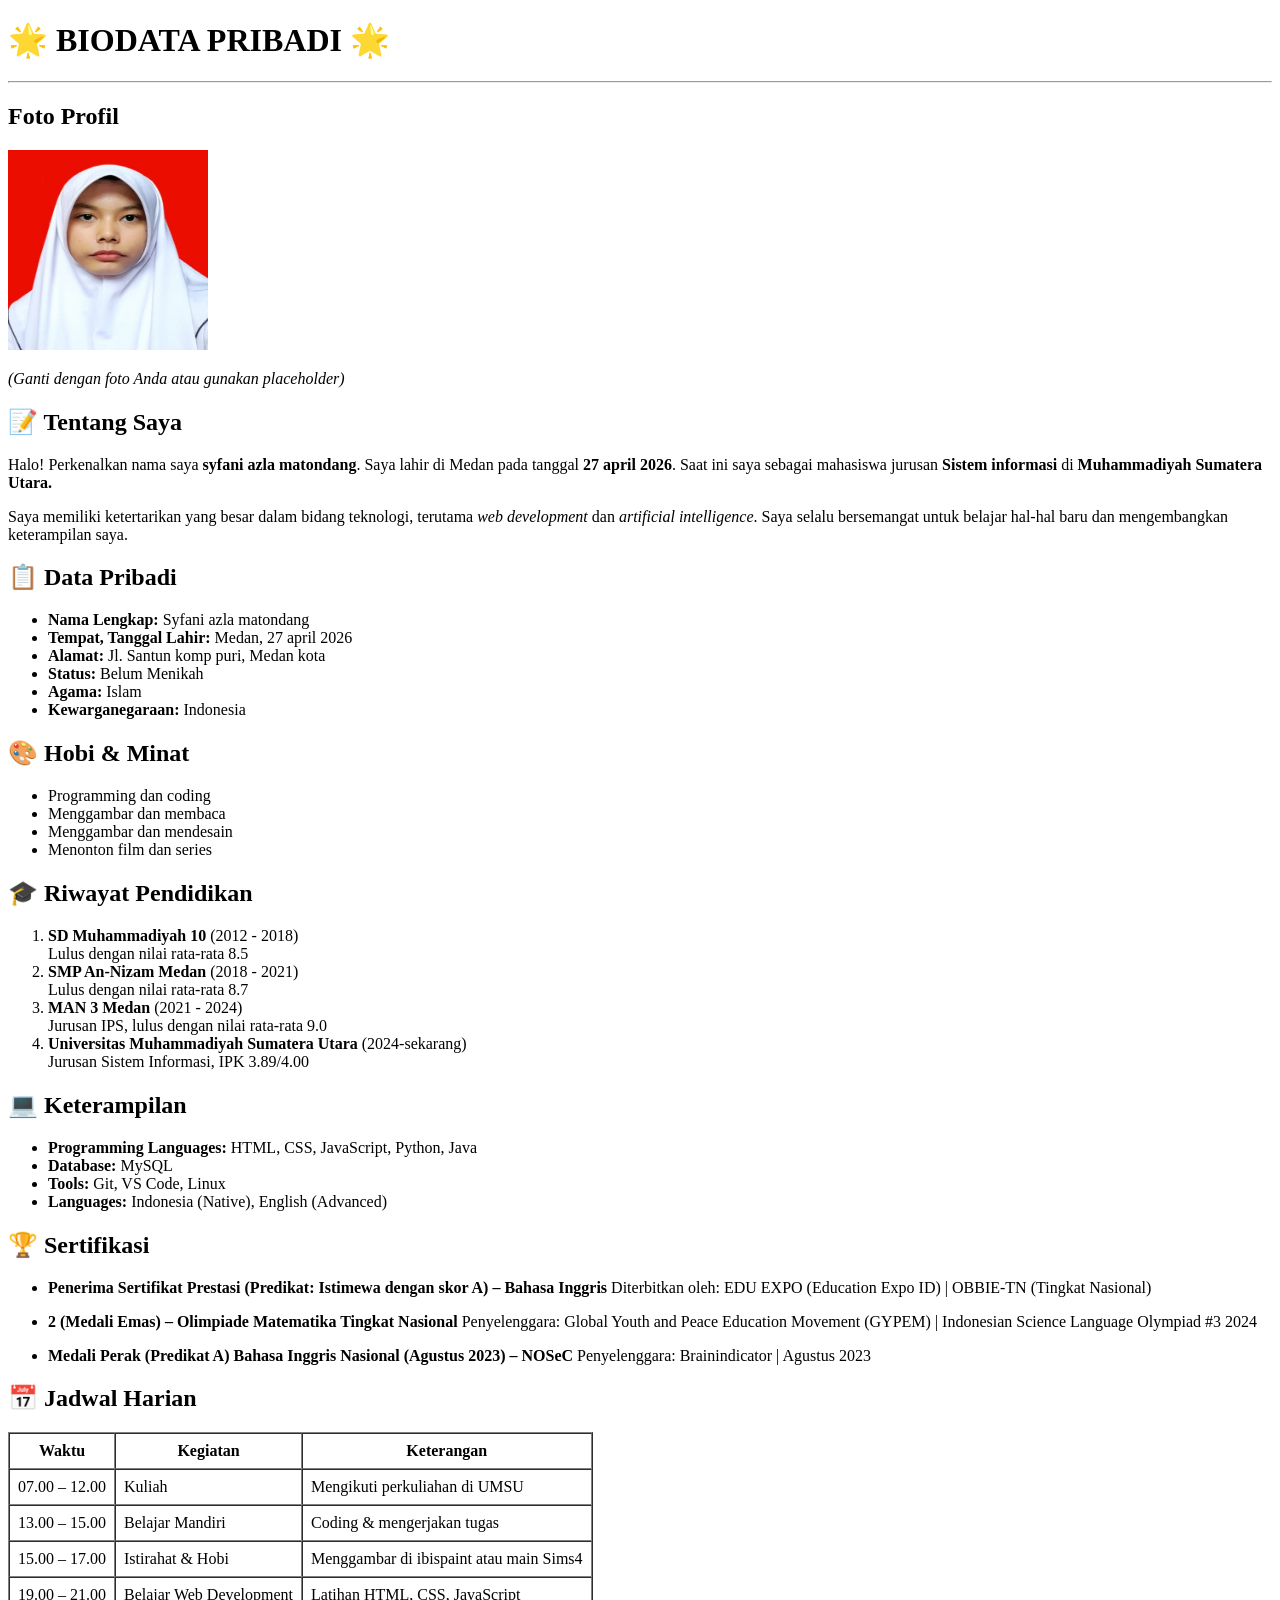
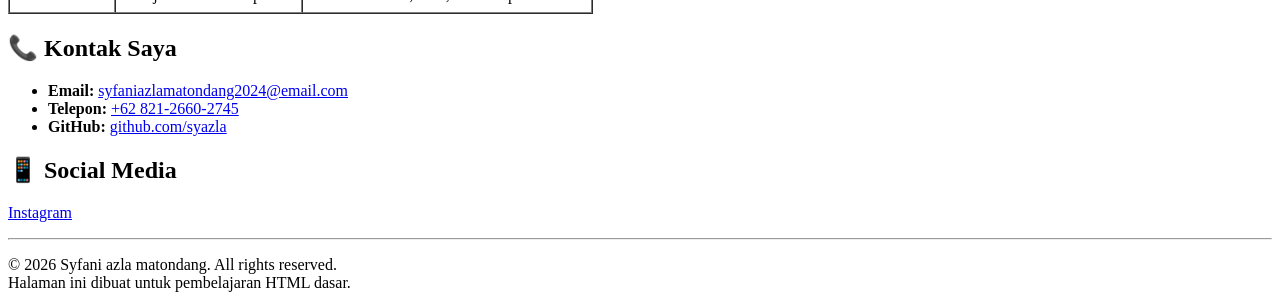
<file: minggu1/index.html>
<!DOCTYPE html>
<html lang="id">

<head>
    <meta charset="UTF-8">
    <meta name="viewport" content="width=device-width, initial-scale=1.0">
    <meta name="description" content="Halaman Profil Pribadi">
    <meta name="keywords" content="profil, biodata, about me">
    <meta name="author" content="Nama Anda">
    <title>Profil Saya - Biodata Lengkap</title>
</head>

<body>
    <!-- HEADER -->
    <header>
        <h1>🌟 BIODATA PRIBADI 🌟</h1>
        <hr>
    </header>


    <!-- FOTO PROFIL -->
    <h2>Foto Profil</h2>
    <img src="new profil.jpeg" alt="Foto Profil Saya" width="200" height="200">
    <p><em>(Ganti dengan foto Anda atau gunakan placeholder)</em></p>


    <!-- BIODATA -->
    <h2>📝 Tentang Saya</h2>
    <p>
        Halo! Perkenalkan nama saya <strong>syfani azla matondang</strong>. Saya lahir di
        Medan pada tanggal <strong>27 april 2026</strong>. Saat ini saya sebagai mahasiswa
        jurusan <strong>Sistem informasi</strong> di <strong>Muhammadiyah Sumatera Utara.</strong>
    </p>
    <p>
        Saya memiliki ketertarikan yang besar dalam bidang teknologi,
        terutama <em>web development</em> dan <em>artificial intelligence</em>.
        Saya selalu bersemangat untuk belajar hal-hal baru dan mengembangkan
        keterampilan saya.
    </p>


    <!-- DATA PRIBADI -->
    <h2>📋 Data Pribadi</h2>
    <ul>
        <li><strong>Nama Lengkap:</strong> Syfani azla matondang</li>
        <li><strong>Tempat, Tanggal Lahir:</strong> Medan, 27 april 2026</li>
        <li><strong>Alamat:</strong> Jl. Santun komp puri, Medan kota</li>
        <li><strong>Status:</strong> Belum Menikah</li>
        <li><strong>Agama:</strong> Islam</li>
        <li><strong>Kewarganegaraan:</strong> Indonesia</li>
    </ul>


    <!-- HOBI -->
    <h2>🎨 Hobi & Minat</h2>
    <ul>
        <li>Programming dan coding</li>
        <li>Menggambar dan membaca</li>
        <li>Menggambar dan mendesain</li>
        <li>Menonton film dan series</li>
    </ul>


    <!-- PENDIDIKAN -->
    <h2>🎓 Riwayat Pendidikan</h2>
    <ol>
        <li>
            <strong>SD Muhammadiyah 10</strong> (2012 - 2018)<br>
            Lulus dengan nilai rata-rata 8.5
        </li>
        <li>
            <strong>SMP An-Nizam Medan</strong> (2018 - 2021)<br>
            Lulus dengan nilai rata-rata 8.7
        </li>
        <li>
            <strong>MAN 3 Medan</strong> (2021 - 2024)<br>
            Jurusan IPS, lulus dengan nilai rata-rata 9.0
        </li>
        <li>
            <strong>Universitas Muhammadiyah Sumatera Utara</strong> (2024-sekarang)<br>
            Jurusan Sistem Informasi, IPK 3.89/4.00
        </li>
    </ol>


    <!-- KETERAMPILAN -->
    <h2>💻 Keterampilan</h2>
    <ul>
        <li><strong>Programming Languages:</strong> HTML, CSS, JavaScript, Python, Java</li>
        <li><strong>Database:</strong> MySQL</li>
        <li><strong>Tools:</strong> Git, VS Code, Linux</li>
        <li><strong>Languages:</strong> Indonesia (Native), English (Advanced)</li>
    </ul>

    <!-- PENCAPAIAN -->
    <h2>🏆 Sertifikasi</h2>
    <ul>
        <li><strong>Penerima Sertifikat Prestasi (Predikat: Istimewa dengan skor A) – Bahasa Inggris</strong>
            Diterbitkan oleh: EDU EXPO (Education Expo ID) | OBBIE-TN (Tingkat Nasional)
        </li>
    </ul>
    <ul>
        <li><strong> 2 (Medali Emas) – Olimpiade Matematika Tingkat Nasional</strong>
            Penyelenggara: Global Youth and Peace Education Movement (GYPEM) | Indonesian Science Language Olympiad #3
            2024
        </li>
    </ul>
    <ul>
        <li><strong> Medali Perak (Predikat A) Bahasa Inggris Nasional (Agustus 2023) – NOSeC
            </strong>
            Penyelenggara: Brainindicator | Agustus 2023

        </li>
    </ul>
    
    <p><em></em></p>

    <!-- JADWAL HARIAN -->
    <h2>📅 Jadwal Harian</h2>
    <table border="1" cellpadding="8" cellspacing="0">
        <thead>
            <tr>
                <th>Waktu</th>
                <th>Kegiatan</th>
                <th>Keterangan</th>
            </tr>
        </thead>
        <tbody>
            <tr>
                <td>07.00 – 12.00</td>
                <td>Kuliah</td>
                <td>Mengikuti perkuliahan di UMSU</td>
            </tr>
            <tr>
                <td>13.00 – 15.00</td>
                <td>Belajar Mandiri</td>
                <td>Coding & mengerjakan tugas</td>
            </tr>
            <tr>
                <td>15.00 – 17.00</td>
                <td>Istirahat & Hobi</td>
                <td>Menggambar di ibispaint atau main Sims4</td>
            </tr>
            <tr>
                <td>19.00 – 21.00</td>
                <td>Belajar Web Development</td>
                <td>Latihan HTML, CSS, JavaScript</td>
            </tr>
        </tbody>
    </table>


    <!-- KONTAK -->
    <h2>📞 Kontak Saya</h2>
    <ul>
        <li>
            <strong>Email:</strong>
            <a href="mailto:syfaniazlamatondang2024@email.com">syfaniazlamatondang2024@email.com</a>
        </li>
        <li>
            <strong>Telepon:</strong>
            <a href="tel:+6281234567890">+62 821-2660-2745</a>
        </li>
        <li>
            <strong>GitHub:</strong>
            <a href="https://github.com/syazla" target="_blank">github.com/syazla</a>
        </li>

    </ul>


    <!-- SOSIAL MEDIA -->
    <h2>📱 Social Media</h2>
    <p>
        <a href="https://www.instagram.com/xstpzlx" target="_blank">Instagram</a>
    </p>


    <!-- FOOTER -->
    <hr>
    <footer>
        <p>
            &copy; 2026 Syfani azla matondang. All rights reserved.<br>
            Halaman ini dibuat untuk pembelajaran HTML dasar.
        </p>
    </footer>
</body>

</html>
</file>
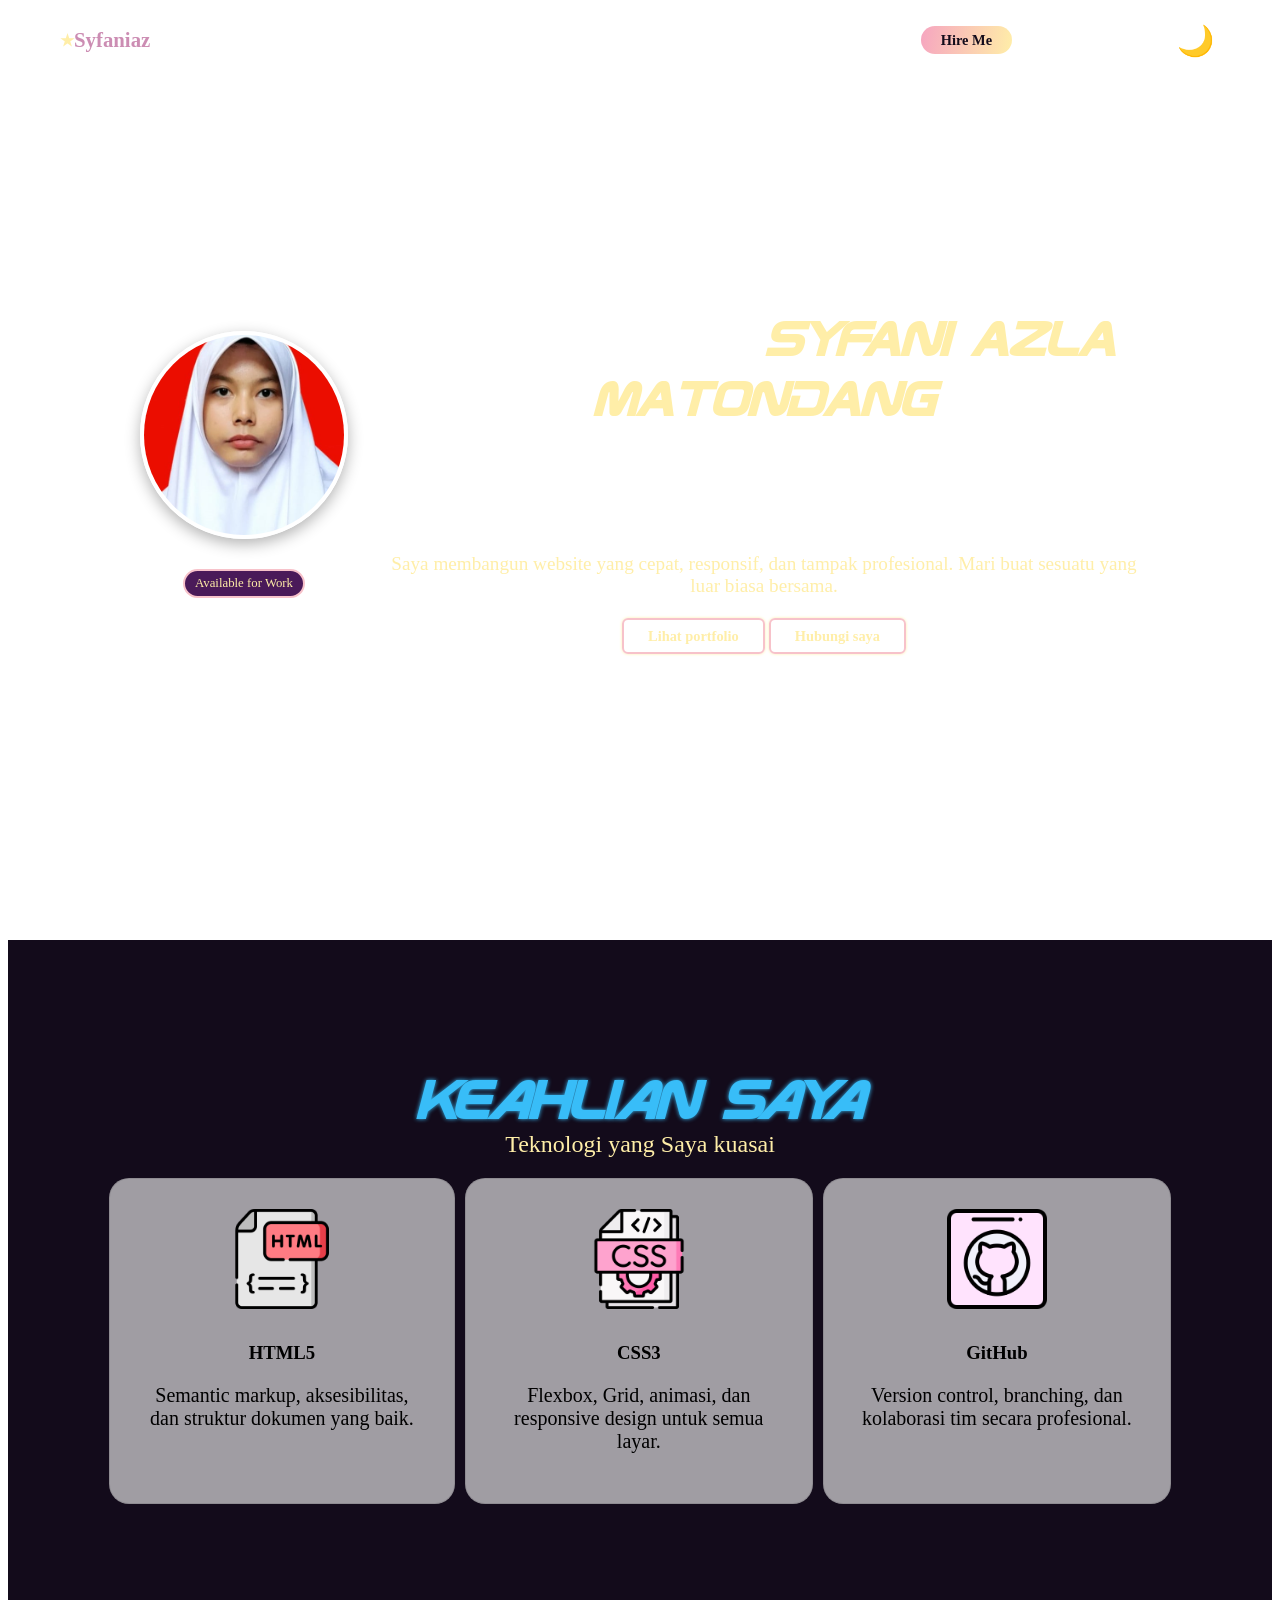
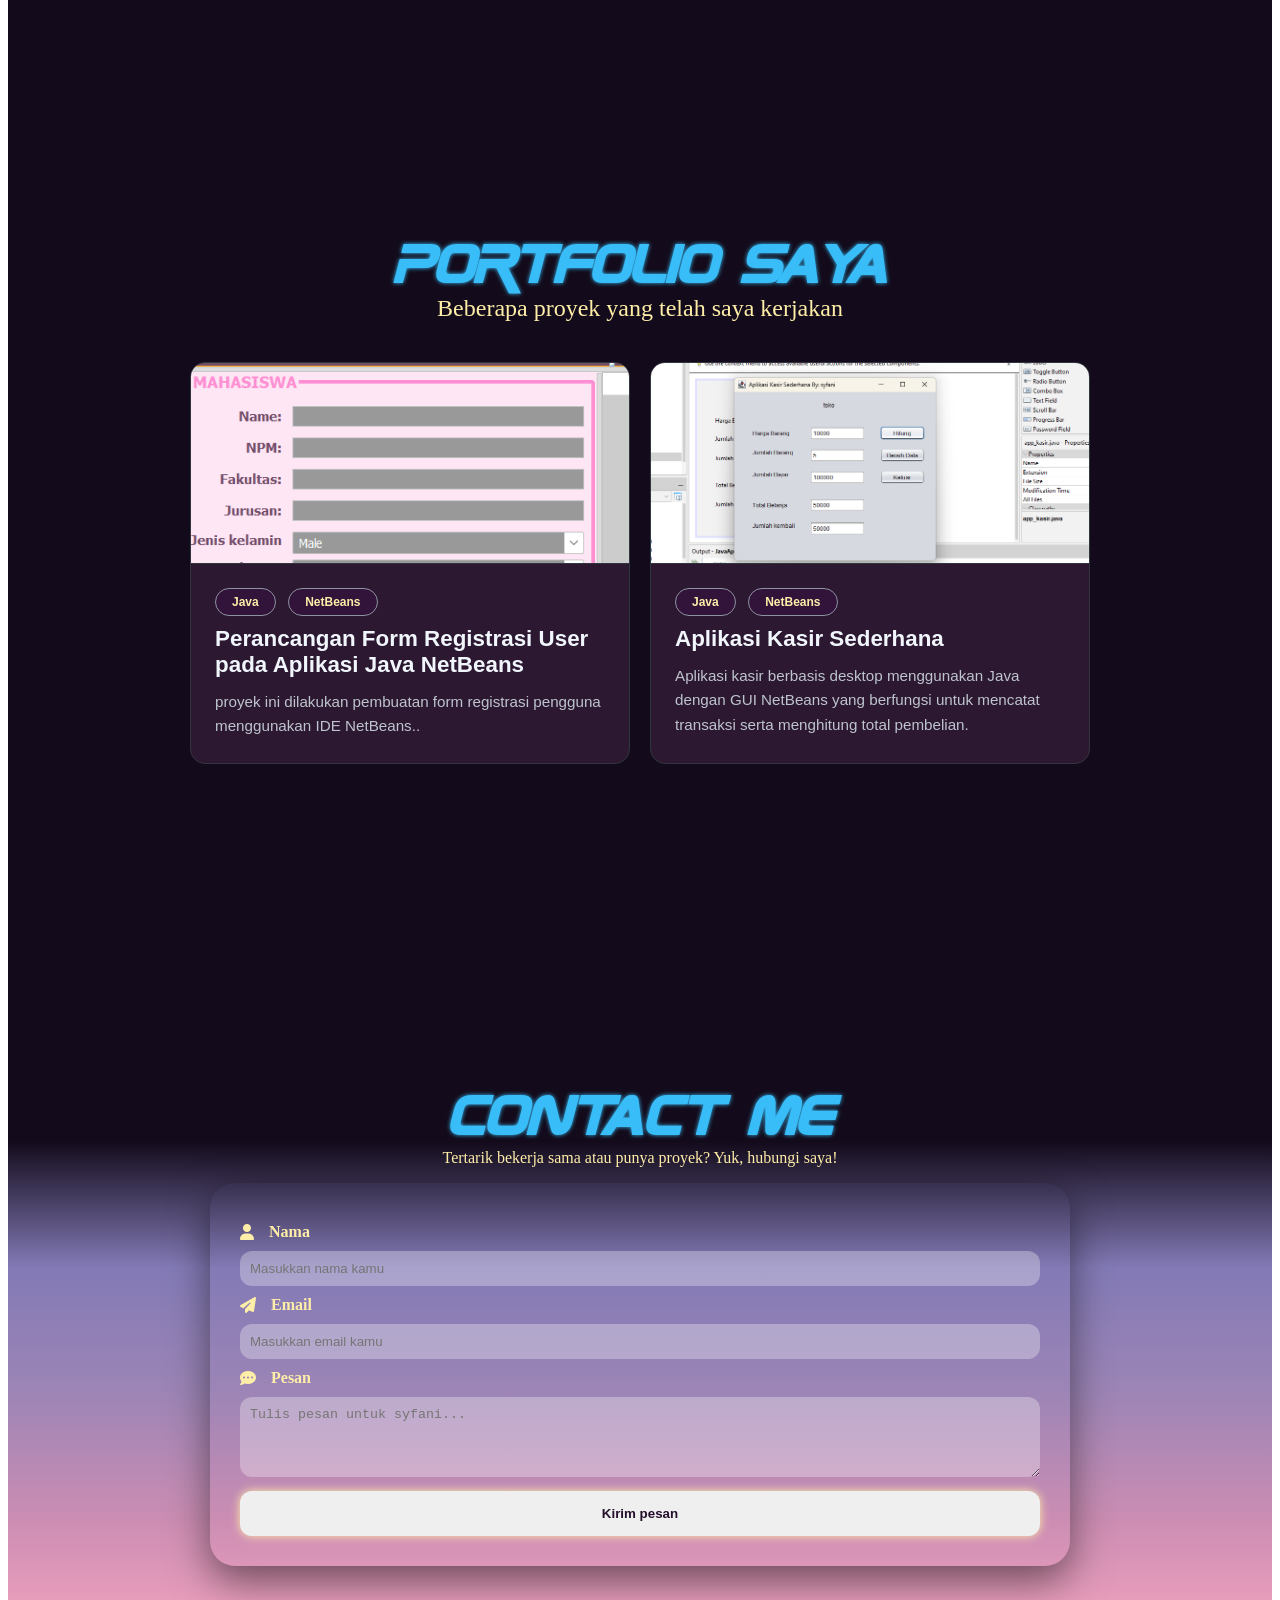
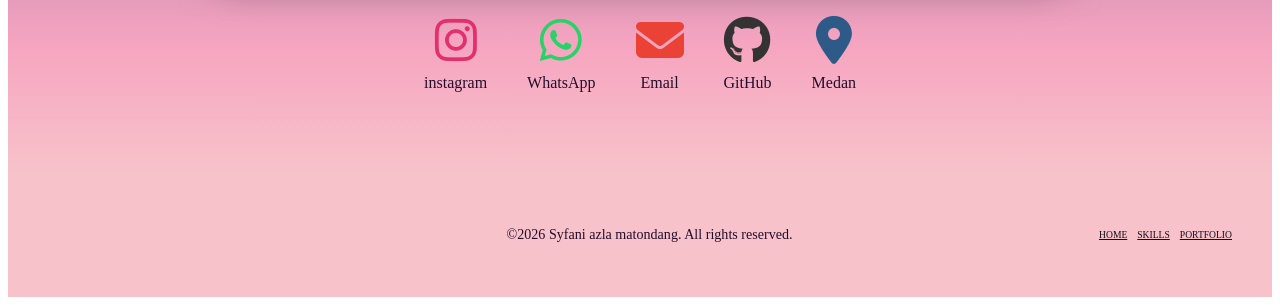
<file: minggu4/index.html>
<!DOCTYPE html>
<html lang="en">

<head>
    <meta charset="UTF-8">
    <meta name="viewport" content="width=device-width, initial-scale=1.0">
    <title>Document</title>
    <link rel="stylesheet" href="new style.css">
    <link rel="stylesheet" href="https://cdnjs.cloudflare.com/ajax/libs/font-awesome/6.5.1/css/all.min.css">
</head>

<body>
    <!--HEADING-1-->
    <nav class="navbar">
        <div class="navbar-logo">
            <span class="navbar-icon">&#9733;</span>
            Syfaniaz
        </div>
        <ul class="heading-links">
            <li><a href="#HOME">HOME</a></li>
            <li><a href="#SKILLS">SKILLS</a></li>
            <li><a href="#PORTFOLIO">PORTFOLIO</a></li>
            <li><a href="#CONTACT">CONTACT</a></li>
        </ul>

        <div class="pad-hire">
            <a href="mailto:syfani@email.com" class="button-hire">Hire Me</a>
        </div>

        <button id="darkModeBtn">🌙</button>
    </nav>
    </header>
    <!-- HEADING 1 SELESAI -->

    <!--HOME SECTION-->
    <section class="body-1" id="HOME">
        <!-- vidio background -->
        <video autoplay muted loop class="back-gif">
            <source src="assets/last-gif.mp4" type="video/mp4">
        </video>
        <div class="overlay"></div>

        <div class="profil">
            <div class="foto-area">
                <img src="assets/new profil.jpeg" alt="Foto Profil Saya" class="profil-img" />
                <span class="body-badge">Available for Work</span>
            </div>
            <div class="konten-kanan">
                <h1 class="body-title">
                    Halo!!, saya <span class="highlight">Syfani azla matondang</span><br>
                    <p class="web-dev">Web Developer</p>
                </h1>
                <p class="body-desc">
                    Saya membangun website yang cepat, responsif, dan tampak profesional.
                    Mari buat sesuatu yang luar biasa bersama.
                </p>
                <div class="body-action">
                    <a href="#PORTFOLIO" class="button-portfolio">Lihat portfolio</a>
                    <a href="#CONTACT" class="button-contact">Hubungi saya</a>

                </div>
            </div>
        </div>
    </section>
    <!-- SKILL SECTION -->
    <section class="skills-section" id="SKILLS">
        <h2 class="section-title">KEAHLIAN SAYA</h2>

        <p class="skills-desc">Teknologi yang Saya kuasai</p>

        <div class="skills-grid">
            <div class="skills-card">
                <img src="assets/html-file.png" alt="html icon skill" class="icon" />
                <h3>HTML5</h3>
                <p class="font-skills">Semantic markup, aksesibilitas, dan struktur dokumen yang baik.</p>
            </div>
            <div class="skills-card">
                <img src="assets/css-file.png" alt="css3" class="icon" />
                <h3>CSS3</h3>
                <p class="font-skills">Flexbox, Grid, animasi, dan responsive design untuk semua layar.</p>
            </div>
            <div class="skills-card">
                <img src="assets/github (1).png" alt="github icom skill" class="icon" />
                <h3>GitHub</h3>
                <p class="font-skills">Version control, branching, dan kolaborasi tim secara profesional.</p>
            </div>
        </div>
    </section>
    <!-- SKILL SECTION SELESAI -->

    <!-- PORTFOLIO SECTION -->
    <section class="port-sec" id="PORTFOLIO">
        <h2 class="port-title">Portfolio Saya</h2>
        <p class="port-desc">Beberapa proyek yang telah saya kerjakan</p>
        <div class="card-grid">
            <!-- kartu 1 -->
            <article class="card">
                <div class="card-banner">
                    <img src="assets/portfolio.png" alt="Preview Kalkulator">
                </div>
                <div class="card-body">
                    <div class="tag-group">
                        <span class="tag-item">Java</span>
                        <span class="tag-item">NetBeans</span>
                    </div>
                    <h2 class="card-title">Perancangan Form Registrasi User pada Aplikasi Java NetBeans</h2>
                    <p class="card-text">proyek ini dilakukan pembuatan form registrasi pengguna menggunakan IDE NetBeans..</p>
                </div>
            </article>

            <!-- Kartu 2 -->
            <article class="card">
                <div class="card-banner">
                    <img src="assets/portfolio2.png" alt="Preview Kasir">
                </div>
                <div class="card-body">
                    <div class="tag-group">
                        <span class="tag-item">Java</span>
                        <span class="tag-item">NetBeans</span>
                    </div>
                    <h2 class="card-title">Aplikasi Kasir Sederhana</h2>
                    <p class="card-text">Aplikasi kasir berbasis desktop menggunakan Java dengan GUI NetBeans yang berfungsi untuk mencatat transaksi serta menghitung total pembelian.</p>
                </div>
            </article>

        </div>
    </section>
    <!-- PORTFOLIO SELESAI -->
    <!-- CONTACT SECTION -->
    <section class="contact-sec" id="CONTACT">
        <h2 class="contact-title">Contact Me</h2>
        <p class="contact-desc">Tertarik bekerja sama atau punya proyek? Yuk, hubungi saya!</p>
        <div class="contact-box">
            <form>
                <div class="bagian-form">
                    <label>
                        <i class="fa-solid fa-user"></i>
                        Nama
                    </label>
                    <input type="text" placeholder="Masukkan nama kamu" required />
                </div>
                <div class="bagian-form">
                    <label>
                        <i class=" fa-solid fa-paper-plane"></i>
                        Email
                    </label>
                    <input type="email" placeholder="Masukkan email kamu" required />
                </div>
                <div class="bagian-form">
                    <label>
                        <i class="fa-solid fa-comment-dots"></i>
                        Pesan
                    </label>
                    <textarea placeholder="Tulis pesan untuk syfani..." rows="4"></textarea>
                </div>
                <button type="submit" class="button-submit">Kirim pesan</button>
            </form>
        </div>
        <div class="under-box">
            <a href="https://www.instagram.com/xstpzlx" class="contact-icon ig" target="_blank">
                <i class="fa-brands fa-instagram"></i>
                <span>instagram</span>
            </a>
            <a href="https://wa.me/6282126602745" class="contact-icon wa" target="_blank">
                <i class="fa-brands fa-whatsapp"></i>
                <span>WhatsApp</span>
            </a>
            <a href="mailto:syfaniazlamatondang2024@email.com" class="contact-icon email">
                <i class="fa-solid fa-envelope"></i>
                <span>Email</span>
            </a>
            <a href="https://github.com/syazla" class="contact-icon git">
                <i class="fa-brands fa-github"></i>
                <span>GitHub</span>
            </a>
            <a class="contact-icon location">
                <i class="fa-solid fa-location-dot"></i>
                <span>Medan</span>
            </a>
        </div>
    </section>
    <!-- CONTACT SELESAI -->
    <!-- FOOTER -->
    <footer class="footer">
        <div class=" footer-left">
            <div class="footer-inner">
                <p class="footer-copy">
                    &copy;2026 Syfani azla matondang. All rights reserved.
                </p>
                <div class="footer-links">
                    <a href="#HOME">HOME</a>
                    <a href="#SKILLS">SKILLS</a>
                    <a href="#PORTFOLIO">PORTFOLIO</a>
                </div>
            </div>
        </div>

    </footer>
    <!-- FOOTER SELESAI -->


<script src="script.js"></script>

</body>

</html>
</file>
<file: minggu4/new style.css>
/* keseluruhan */

@font-face {
    font-family: 'supershake';
    src: url('super-shake-font/SuperShake-e9PGn.ttf') format('truetype');

    font-family: 'zebula-fony';
    src: url('zebulon/Zebulon\ Condensed\ Bold\ Italic.otf') format('truetype');
}

/* mode light/dark */

body.dark .navbar {
    padding: 15px 60px;
    background-color: #020414;

}

body.dark .button-hire {
    color: #020414;
}

body.dark .button-hire:hover {
    color: #ffeea8;
    background: #837ab6;
}

body.dark .body-1 {
    background: linear-gradient(180deg,
            #020414 30%,
            #111827,
            #4f618d);

}

body.dark .skills-section {
    background: linear-gradient(0deg,
            #020414 30%,
            #111827,
            #4f618d);

}

body.dark .port-sec {
    background: linear-gradient(180deg,
            #020414 30%,
            #111827,
            #4f618d);

}

body.dark .contact-sec {
    background-color: #111827;
}

body.dark .contact-sec {
    background: linear-gradient(0deg,
            #020414 30%,
            #111827,
            #4f618d);

}

body.dark .card,
body.dark .skills-card {
    background-color: #1f2937;
    color: #e5e7eb;
}

body.dark .contact-box {
    box-shadow: 0 8px 30px rgba(217, 203, 194, 0.3);
}

body.dark a {
    color: bisque;
}

body.dark .footer {
    padding: 40px;
    background-color: #020414;
}

body.dark .bagian-form input,
body.dark .bagian-form textarea {
    background: #ffffff 0.1;
    color: #ffeea8;
}

body.dark .tag-item {
    background-color: #4f618d;
    color: #ffeea8;
    border: 2px solid #38bdf8 0.2;
}

body.dark .footer-copy {
    color: bisque;
}

#darkModeBtn {
    border: none;
    background: transparent;
    font-size: 30px;
    cursor: pointer;
}

/* Navbar */

.navbar {
    display: flex;
    justify-content: space-between;
    align-items: center;
    padding: 15px 60px;
    position: absolute;
    top: 0;
    /* bottom: 0; */
    left: 0;
    right: 0;
    background: transparent;
    z-index: 10;

}

.navbar-logo {
    display: flex;
    align-items: center;
    font-size: 1.3rem;
    font-weight: 700;
    color: #cc8db3;
}

.navbar-icon {
    font-size: medium;
    color: #ffeea8;
}

.heading-links {
    display: flex;
    list-style: none;
    gap: 50px;

}

.heading-links a {
    text-decoration: none;
    color: white;
    font-size: 16px;
}

.button-hire {
    background: linear-gradient(100deg, #f6a5c0, #ffeea8);
    padding: 6px 20px;
    color: #130b1b;
    font-weight: 700;
    font-size: 0.9rem;
    border-radius: 30px;
    text-decoration: none;
    transition: background-color 0.4s;
}

.button-hire:hover {
    color: #ffeea8;
    background: #130b1b;
}

/* body-1 */

.profil {
    max-width: 1000px;
    text-align: center;
    margin: 0 auto;
    display: flex;
    flex-direction: row;
    align-items: center;
    gap: 40px;
    padding: 20px;
}

.foto-area {
    display: flex;
    flex-direction: column;
    align-items: center;
    /* Badge jadi di tengah-tengah bawah foto */
    flex-shrink: 0;
}

.profil-img {
    width: 200px;
    height: 200px;
    border-radius: 50%;
    object-fit: cover;
    border: 4px solid white;
    box-shadow: 0 5px 15px rgba(0, 0, 0, 0.3);
    margin-bottom: 10px;
    flex-shrink: 0;
}


.body-1 {
    min-height: calc(100vh - 64px);
    display: flex;
    justify-content: center;
    align-items: center;
    padding: 48px 32px;
    position: relative;
    overflow: hidden;

}

.back-gif {
    position: absolute;
    width: 100%;
    height: 100%;
    top: 0;
    bottom: 0;
    object-fit: cover;
    z-index: -1;
}

.overlay {
    position: absolute;
    top: 0;
    bottom: 0;
    width: 100%;
    height: 100%;
    background: rgba(0, 0, 0, 0.3rem);
    z-index: -1;
}

.body-badge {
    display: inline-block;
    background-color: rgb(74, 26, 89);
    color: #ffeea8;
    border: 2px solid #f7c2ca;
    padding: 5px 10px;
    border-radius: 30px;
    font-size: 0.80rem;
    margin-bottom: 20px;
    margin-top: 20px;
    transition: background-color 0.4s;
}

.body-badge:hover {
    background-color: #ffeea8;
    color: #250e2c;
}

.konten-kanan {
    display: flex;
    flex-direction: column;
    text-align: center;

    flex: 1;
}

.body-title {
    font-size: 50px;
    font-weight: 500;
    color: #ffff;
    line-height: 1.2;
    margin-bottom: 10px;
    margin-top: 5px;
    font-family: 'zebula-fony', sans-serif;
}

.web-dev {
    font-size: 30px;
}

.body-desc {
    color: #ffeea8;
    font-size: 1.2rem;
    margin-bottom: 30px;
}

.highlight {
    color: #ffeea8;

}

.button-portfolio {
    border: 2px solid #f7c2ca;
    color: #ffeea8;
    box-shadow: 0 0 3px #ffeea8;
    padding: 8px 24px;
    border-radius: 6px;

    justify-content: center;
    font-weight: 600;
    font-size: 0.9rem;
    text-decoration: none;
    transition: background-color 0.4s;
}

.button-portfolio:hover {
    background-color: #ffeea8;
    color: #250e2c;
}

.button-contact {
    border: 2px solid #f7c2ca;
    color: #ffeea8;
    box-shadow: 0 0 3px #ffeea8;
    padding: 8px 24px;
    border-radius: 6px;
    justify-content: center;
    font-weight: 600;
    font-size: 0.9rem;
    text-decoration: none;
    transition: background-color 0.4s;
}

.button-contact:hover {
    background-color: #ffeea8;
    color: #250e2c;
}

/* skills */
.skills-section {
    padding: 80px 8%;
    text-align: center;
    background-color: #130b1b;
}

.skills-desc {
    font-size: 1.5rem;
    margin-top: 0px;
    margin-bottom: 20px;
    color: #ffeea8;
}

.section-title {
    font-size: 3.4rem;
    color: #38bdf8;
    margin-bottom: 20px;
    font-weight: 500;
    text-shadow: 0 0 4px #38bdf8;
    font-family: 'zebula-fony', sans-serif;
    margin-bottom: 0px;
}

.skills-grid {
    display: flex;
    grid-template-columns: repeat(auto-fit, minmax(250px, 1fr));
    gap: 10px;
}

.skills-card {
    padding: 30px;
    border: 1px solid rgba(0, 0, 0, 0.1);
    border-radius: 20px;
    background: rgba(255, 255, 255, 0.6);
    backdrop-filter: blur(5px);
}

.skills-card:hover {
    transform: translateY(-6px);
    box-shadow: 0 12px 32px rgba(0, 0, 0, 0.2);
}

.font-skills {
    font-size: 20px;
}

.icon {
    width: 100px;
    height: 100px;
    object-fit: cover;
    margin-bottom: 10px;
}

/* portfolio */


.port-sec {
    background: #130b1b;
    padding: 50px 20px;
    min-height: 100vh;
    display: flex;
    flex-direction: column;
    align-items: center;
    justify-content: center;
}


.card-grid {
    display: grid;
    grid-template-columns: repeat(auto-fit, minmax(250px, 1fr));
    gap: 20px;
    width: 100%;
    max-width: 900px;
    padding: 20px;
}

.port-title {
    font-size: 3.4rem;
    color: #38bdf8;
    margin-bottom: 20px;
    font-weight: 500;
    text-shadow: 0 0 4px #38bdf8;
    font-family: 'zebula-fony', sans-serif;
    margin-bottom: 0px;
}

.port-desc {
    font-size: 1.5rem;
    margin-top: 0px;
    margin-bottom: 20px;
    color: #ffeea8;
}


.card {
    display: flex;
    flex-direction: column;
    background-color: #2d1832;
    border-radius: 15px;
    border: 1px solid #30363d;
    overflow: hidden;
    transition: transform 0.3s ease;
    flex: 1;
}

.card:hover {
    transform: translateY(-5px);
    box-shadow: 0 0 10px #ffeea8;
    border-color: #ffeea8;
}


.card-banner img {
    width: 100%;
    height: 200px;
    object-fit: cover;
    border-bottom: 1px solid #30363d;
}


.card-body {
    padding: 24px;
    color: #f0f6fc;
    font-family: 'Segoe UI', Tahoma, Geneva, Verdana, sans-serif;
    display: flex;
    flex-direction: column;
    flex: 1;
}


.tag-group {
    margin-bottom: 16px;
}

.tag-item {
    background-color: #32143b;
    color: #ffeea8;
    font-size: 12px;
    font-weight: 600;
    padding: 6px 16px;
    border-radius: 50px;
    margin-right: 8px;
    border: 1px solid #8b949e;
}


.card-title {
    font-size: 1.4rem;
    margin: 0 0 12px 0;
    font-weight: 700;
}

.card-text {
    font-size: 0.95rem;
    line-height: 1.6;
    color: #bdc4cd;
    margin: 0;
}

/* CONTACT */

.contact-sec {
    padding: 80px 8%;
    text-align: center;
    background: linear-gradient(180deg,
            #130b1b 20%,
            #837ab6,
            #9d85b6,
            #cc8db3,
            #f6a5c0,
            #f7c2ca);

}

.contact-title {
    font-size: 3.5rem;
    font-weight: 800;
    color: #38bdf8;
    text-shadow: 0 0 4px #38bdf8;
    margin-bottom: 1px;
    margin-top: 15px;
    font-family: 'zebula-fony', sans-serif;
}

.contact-desc {
    font-size: 1.5;
    margin-top: 0px;
    color: #ffeea8;
}

.contact-box {
    max-width: 800px;
    margin: 0 auto 50px;

    padding: 30px;
    border-radius: 25px;
    box-shadow: 0 15px 40px rgba(0, 0, 0, 0.5);
    text-align: left;
}

.bagian-form label {
    display: flex;
    align-items: center;
    gap: 15px;
    font-weight: 700;
    color: #ffeea8;
    margin-bottom: 10px;
    margin-top: 10px;
}

.bagian-form input,
.bagian-form textarea {
    width: 100%;
    padding: 10px;
    border: 1px;

    border-radius: 12px;
    background: rgba(255, 255, 255, 0.3);
    box-sizing: border-box;
}

.bagian-form input:hover,
.bagian-form textarea:hover {
    border: 1px solid #ffeea8;
    box-shadow: 0 0 10px #ffeea8;
    outline: none
}

.button-submit {
    box-shadow: 0 0 10px #ffeea8;
    color: #250e2c;
    width: 100%;
    padding: 15px;
    border: none;
    border-radius: 12px;
    font-weight: bold;
    cursor: pointer;
    margin-top: 10px;
}

.button-submit:hover {
    background-color: #250e2c;
    box-shadow: 0 0 4px #130b1b;
    color: #ffeea8;
}

.under-box {
    display: flex;
    justify-content: center;
    flex-wrap: wrap;
    gap: 40px;
}

.contact-icon {
    display: flex;
    flex-direction: column;
    align-items: center;
    gap: 10px;
    text-decoration: none;
    color: #250e2c;
}

.contact-icon i {
    font-size: 3rem;
}

.ig i {
    color: #e1306c;
}

.wa i {
    color: #25d366;
}

.email i {
    color: #ea4335;
}

.git i {
    color: #333;
}

.location i {
    color: #2e5a88;
}

/* footer */
.footer {
    padding: 40px;
    background-color: #f7c2ca;
}

.footer-inner {
    display: flex;
    align-items: center;
    justify-content: space-between;
    flex-wrap: wrap;
    gap: 16px;
}

.footer-links {
    display: flex;
    gap: 10px;
    flex: 1;
    justify-content: flex-end;


}

.footer-links a {
    font-size: 0.6rem;
    color: #130b1b;
    transition: color 0.2s;
}

.footer-links a:hover {
    color: white;
}

.footer-left {
    flex: 1;
}

.footer-copy {
    color: #250e2c;
    font-size: 0.88rem;
    flex: 1;
    text-align: center;
    transform: translateX(53%);

}

/* ── MOBILE  ─────────────────────── */
@media (max-width: 767px) {

    /* NAVBAR */
    .navbar {
        padding: 10px 8px;
    }

    .navbar-logo {
        display: flex;
        align-items: center;
        font-size: 0.7rem;
        font-weight: 700;
        color: #cc8db3;
    }

    body.dark .navbar {
        padding: 10px 15px;
        background-color: #020414;

    }

    body.dark .button-hire {
        color: #020414;
    }

    body.dark .button-hire:hover {
        color: #ffeea8;
        background: #837ab6;
    }

    .navbar-icon {
        font-size: medium;
        color: #ffeea8;
    }

    .heading-links {
        gap: 8px;
        font-size: 10px;
        display: flex;

        transform: translateX(-2%);
    }

    .heading-links a {
        font-size: 0.6rem;

    }


    .button-hire {
        padding: 3px 5px;
        font-size: 0.6rem;
    }

    #darkModeBtn {
        font-size: 20px;
    }

    /* HERO / PROFIL */
    .profil {
        flex-direction: column;
        gap: 20px;
        text-align: center;
    }

    .profil-img {
        width: 150px;
        height: 150px;
    }

    .body-title {
        font-size: 2rem;
    }

    .web-dev {
        font-size: 1.3rem;
    }

    .body-desc {
        font-size: 0.95rem;
    }

    .button-portfolio,
    .button-contact {
        padding: 6px 14px;
        font-size: 0.75rem;
    }


    /* SKILLS */
    .section-title {
        font-size: 2rem;
    }

    .skills-grid {
        display: grid;
        grid-template-columns: 1fr;
        gap: 15px;
    }

    .skills-card {
        padding: 10px;
    }

    .icon {
        width: 60px;
        height: 60px;
    }


    /* PORTFOLIO */

    .port-sec {
        background: radial-gradient(#f6a5c0, #130b1b 70%);
        padding: 50px 20px;
        min-height: 100vh;
        display: flex;
        flex-direction: column;
        align-items: center;
        justify-content: center;
    }


    .card {
        display: flex;
        flex-direction: column;
        border-radius: 15px;
        overflow: hidden;
        transition: transform 0.3s ease;
        flex: 1;
    }

    .card-banner img {
        width: 100%;
        height: 200px;
        object-fit: cover;
    }


    .card-body {
        padding: 24px;
        color: #f0f6fc;
        font-family: 'Segoe UI', Tahoma, Geneva, Verdana, sans-serif;
        display: flex;
        flex-direction: column;
        flex: 1;
    }


    .tag-group {
        margin-bottom: 16px;
        font-size: 0, 8rem;
    }

    .tag-item {
        font-size: 10px;
        font-weight: 600;
        padding: 3px 7px;
        border-radius: 50px;

    }


    .card-title {
        font-size: 0.8rem;
        margin: 0 0 12px 0;
        font-weight: 700;
    }

    .card-text {
        font-size: 0.7rem;
        line-height: 1.6;
        margin: 0;
    }

    .card-grid {
        grid-template-columns: 1fr;
        width: 300px;
        height: 700px;
    }

    .card-banner img {
        height: 160px;
    }

    .port-title {
        font-size: 2rem;
    }

    .port-desc {
        font-size: 1rem;
    }


    /* CONTACT */
    .contact-title {
        font-size: 2rem;
    }

    .contact-desc {
        font-size: 1rem;
    }

    .contact-box {
        padding: 20px;
    }


    /* ICON SOSMED */
    .under-box {
        gap: 15px;
        font-size: 0.7rem;
    }

    .contact-icon i {
        font-size: 2rem;
    }


    /* FOOTER */
    .footer {
        padding: 20px;
    }

    .footer-inner {
        flex-direction: column;
        gap: 10px;
        text-align: center;
    }

    .footer-links {
        justify-content: center;
    }

    .footer-copy {
        transform: none;
        font-size: 0.8rem;
    }
}
</file>
